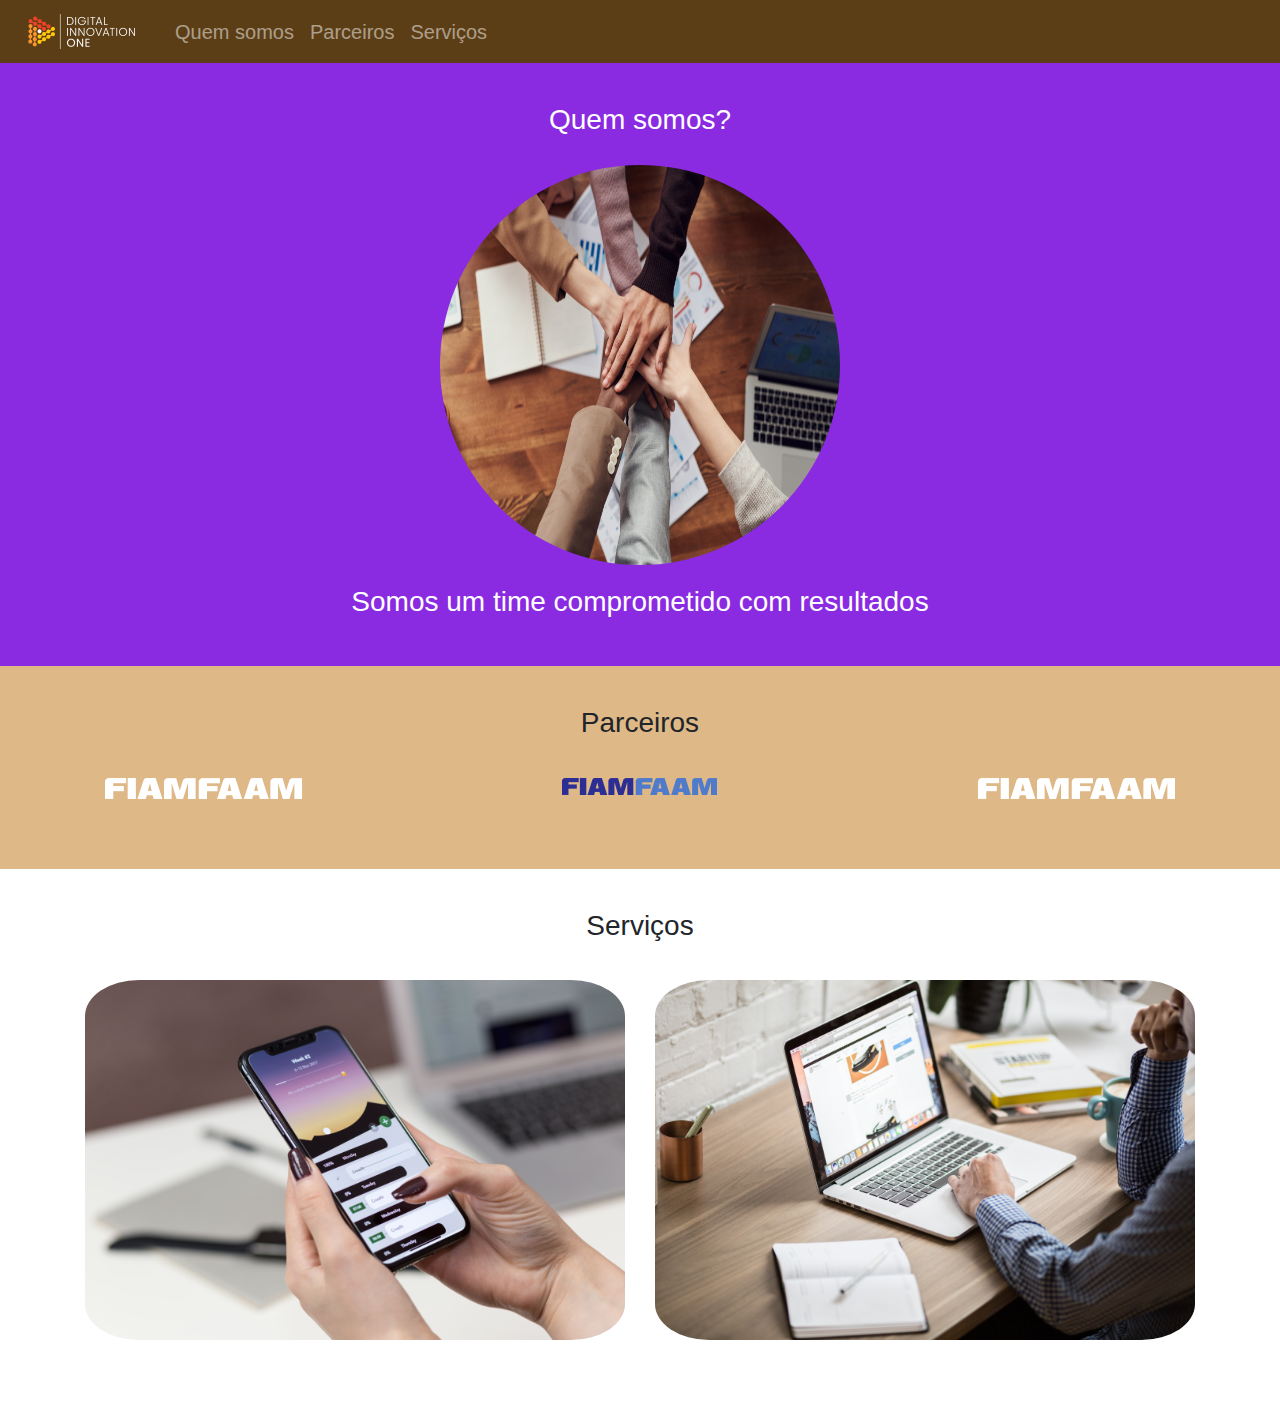
<file: bootstrap-class/index.html>
<!DOCTYPE html>
<html lang="pt-br">
    <head>
        <meta charset="utf-8">
        <title>Minha Página</title>
        <meta name="description" content="">
        <meta name="viewport" content="width=device-width, initial-scale=1">
        <link rel="stylesheet" type="text/css" href="bootstrap/css/bootstrap.min.css">
        <link rel="stylesheet" type="text/css" href="css/style.css">

    </head>
    <body>
        <nav class="navbar navbar-expand-lg navbar-dark">
        <a href="#" class="navbar-brand">
            <img src="img/dio.png" alt="Logo Minha Página">
        </a>
        <div class="collapse navbar-collapse">
            <ul class="navbar-nav">
                <li class="nav-item"><a class="nav-link" href="#quemsomos">Quem somos</a></li>
                <li class="nav-item"><a class="nav-link" href="#parceiros">Parceiros</a></li>
                <li class="nav-item"><a class="nav-link" href="#servicos">Serviços</a></li>
    
            </ul>
        </div>
        </nav>

        <section id="quemsomos">
            <div class="container-fluid quem-somos text-center margin">
                <h3>Quem somos?</h3>
                <img src="img/time.jpg" alt="Imagem do Time dando as mãos" width="400" height="400" class="rounded-circle">
                <h3>Somos um time comprometido com resultados</h3>
            </div>
        </section>
        <section id="parceiros">
            <div class="container-fluid text-center margin parceiros">
                <h3>Parceiros</h3>
                <div class="row">
                    <div class="col-md-4">
                        <img src="img/fiamfaam.png" alt="Logo: Digital Inovation One">
                    </div>
                    <div class="col-md-4">
                        <img src="img/fiamfaam-blue.png" alt="Logo: FIAM-FAAM">
                    </div>
                    <div class="col-md-4">
                        <img src="img/fiamfaam.png" alt="Logo: FIAM FAAM">
                    </div>
                </div>
            </div>
        </section>
        <section id="servicos">
            <div class="container-fluid text-center margin servicos">
                <h3>Serviços</h3>
                <div class="container">
                    <div class="row">
                        <div class="col-lg-6">
                            <img src="img/app.jpg" alt="Serviços: Imagem de Smartphone com app aberto">
                        </div>
                        <div class="col-lg-6">
                            <img src="img/site1.jpg" alt="Serviços: Imagem de notebook com site aberto">
                        </div>
                    </div>
                </div>
            </div>
        </section>
    </body>
</html>
</file>
<file: bootstrap-class/css/style.css>
body {
    font-family: Arial, Helvetica, sans-serif;
    font-size: 20px;
}

.navbar {
    background-color: rgb(92, 62, 22);
}

.quem-somos {
    background-color: blueviolet;
    color: white;
}

.margin {
    padding: 40px 0;
}

#quemsomos img {
    margin: 20px 0;
}

.parceiros {
    background-color: burlywood;
}

.parceiros img {
    margin: 30px 0;
}

.servicos img {
    width: 100%;
    margin: 30px 0;
    border-radius: 10%;
}
</file>
